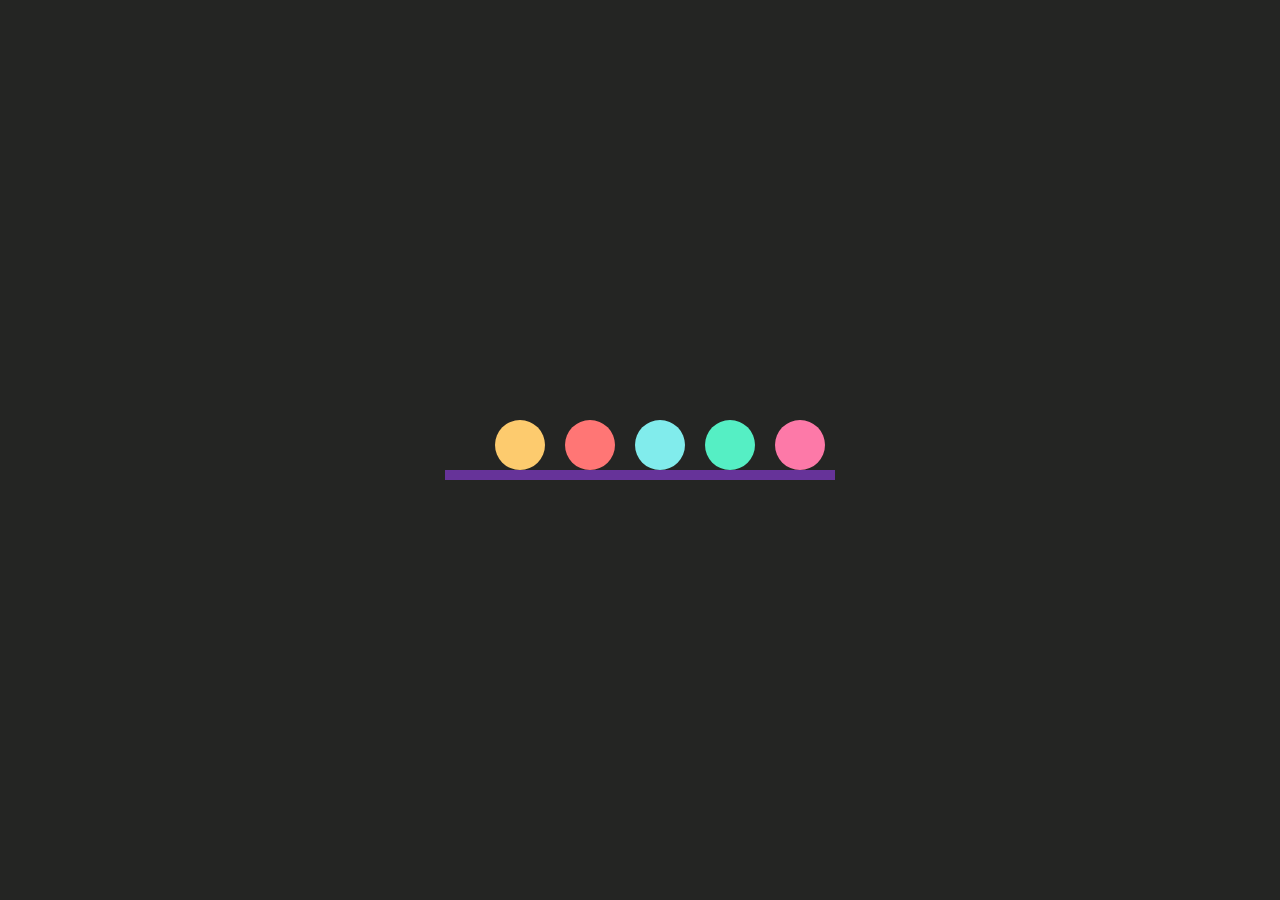
<file: index.html>
<!DOCTYPE html>
<html>
    <head>
        <title> </title>
        <style>
            *{ margin: 0; padding: o; }
            div{
                height: 100vh;
                display: flex;
                justify-content: center;
                align-items: center;
                background-color: rgb(36, 37, 35);
            }
            div ul{
                display: flex;
                border-bottom:  10px solid rebeccapurple;
                
                
            }
            div ul li{
                width: 50px;
                height: 50px;
                list-style: none;
                margin: 0 10px;
                border-radius: 50%;
                animation: bouncy 1s linear infinite;
            }
             @keyframes bouncy{
                 0%{ transform: translateY(0);}
                 50%{ transform: translateY(-150px);}
                 100%{ transform: translateY(0);}
             }
             ul li:nth-child(1){
                 animation-delay: 0.2s;
                 background-color: #fdcb6e;
             }
             ul li:nth-child(2){
                 animation-delay: 0.6s;
                 background-color: #ff7675;
             }
             ul li:nth-child(3){
                 animation-delay: 0.8s;
                 background-color: #81ecec;
             }
             ul li:nth-child(4){
                 animation-delay: 0.4s;
                 background-color: #55efc4;
             }
             ul li:nth-child(5){
                 animation-delay: 0.8s;
                 background-color: #fd79a8;
             }

        </style>
        
    </head>
    <body>
<div>
    <ul>
        <li></li>
        <li></li>
        <li></li>
        <li></li>
        <li></li>

        
    </ul>
</div>   
<script>
    setTimeout(function(){
        window.location.href = './homepage.html';
    }, 3000);
</script>
    </body>

</html>
</file>
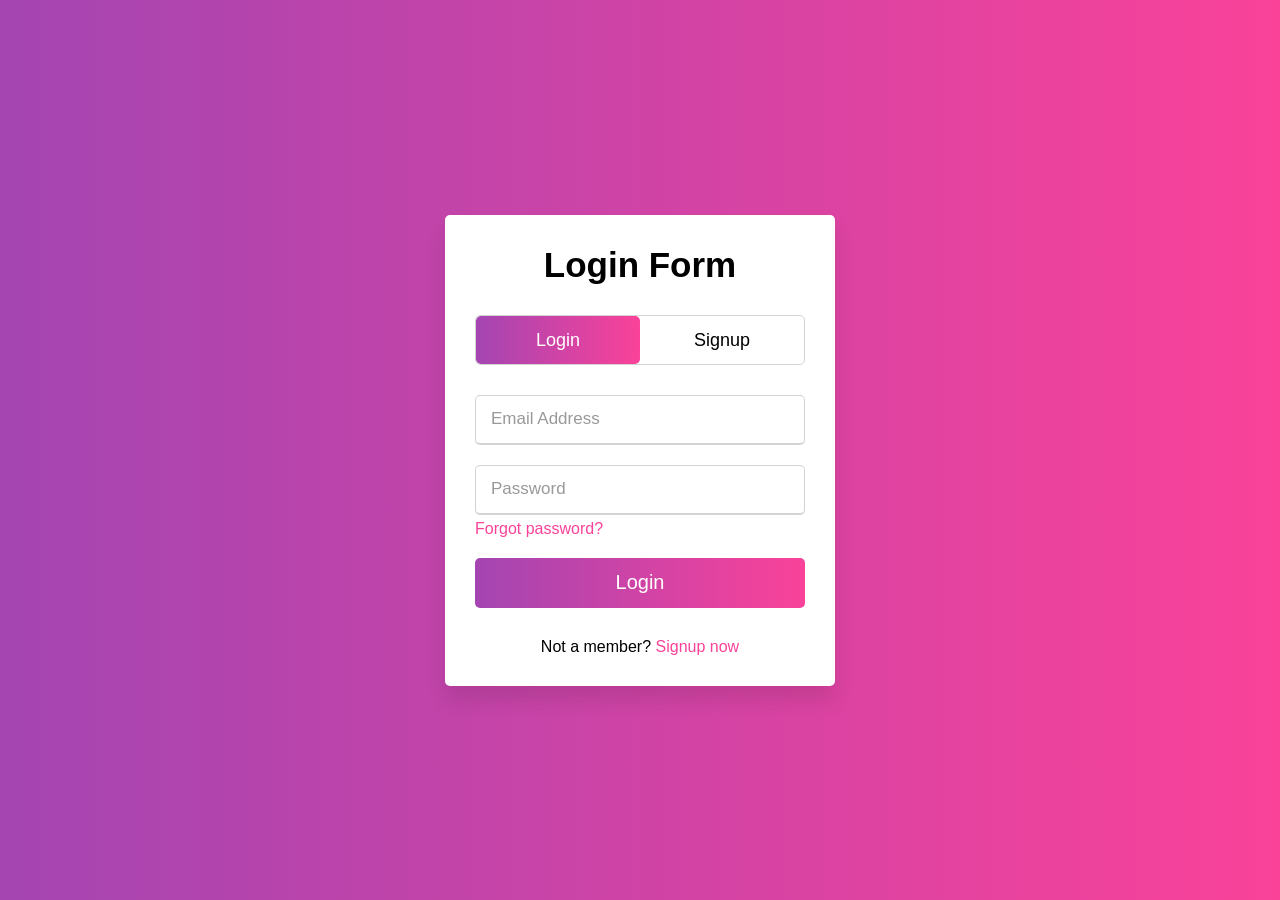
<file: login.html>
<!DOCTYPE html>
<html lang="en" dir="ltr">
   <head>
      <meta charset="utf-8">
      <title>Login and Registration Form in HTML | CodingNepal</title>
      <link rel="stylesheet" href="css/style.css">
      <meta name="viewport" content="width=device-width, initial-scale=1.0">
   </head>
   <body>
      <div class="wrapper">
         <div class="title-text">
            <div class="title login">
               Login Form
            </div>
            <div class="title signup">
               Signup Form
            </div>
         </div>
         <div class="form-container">
            <div class="slide-controls">
               <input type="radio" name="slide" id="login" checked>
               <input type="radio" name="slide" id="signup">
               <label for="login" class="slide login">Login</label>
               <label for="signup" class="slide signup">Signup</label>
               <div class="slider-tab"></div>
            </div>
            <div class="form-inner">
               <form action="#" class="login">
                  <div class="field">
                     <input type="text" placeholder="Email Address" required>
                  </div>
                  <div class="field">
                     <input type="password" placeholder="Password" required>
                  </div>
                  <div class="pass-link">
                     <a href="#">Forgot password?</a>
                  </div>
                  <div class="field btn">
                     <div class="btn-layer"></div>
                     <input type="submit" value="Login">
                  </div>
                  <div class="signup-link">
                     Not a member? <a href="">Signup now</a>
                  </div>
               </form>
               <form action="#" class="signup">
                  <div class="field">
                     <input type="text" placeholder="Email Address" required>
                  </div>
                  <div class="field">
                     <input type="password" placeholder="Password" required>
                  </div>
                  <div class="field">
                     <input type="password" placeholder="Confirm password" required>
                  </div>
                  <div class="field btn">
                     <div class="btn-layer"></div>
                     <input type="submit" value="Signup">
                  </div>
               </form>
            </div>
         </div>
      </div>
      <script>
         const loginText = document.querySelector(".title-text .login");
         const loginForm = document.querySelector("form.login");
         const loginBtn = document.querySelector("label.login");
         const signupBtn = document.querySelector("label.signup");
         const signupLink = document.querySelector("form .signup-link a");
         signupBtn.onclick = (()=>{
           loginForm.style.marginLeft = "-50%";
           loginText.style.marginLeft = "-50%";
         });
         loginBtn.onclick = (()=>{
           loginForm.style.marginLeft = "0%";
           loginText.style.marginLeft = "0%";
         });
         signupLink.onclick = (()=>{
           signupBtn.click();
           return false;
         });
      </script>
   </body>
</html>
</file>
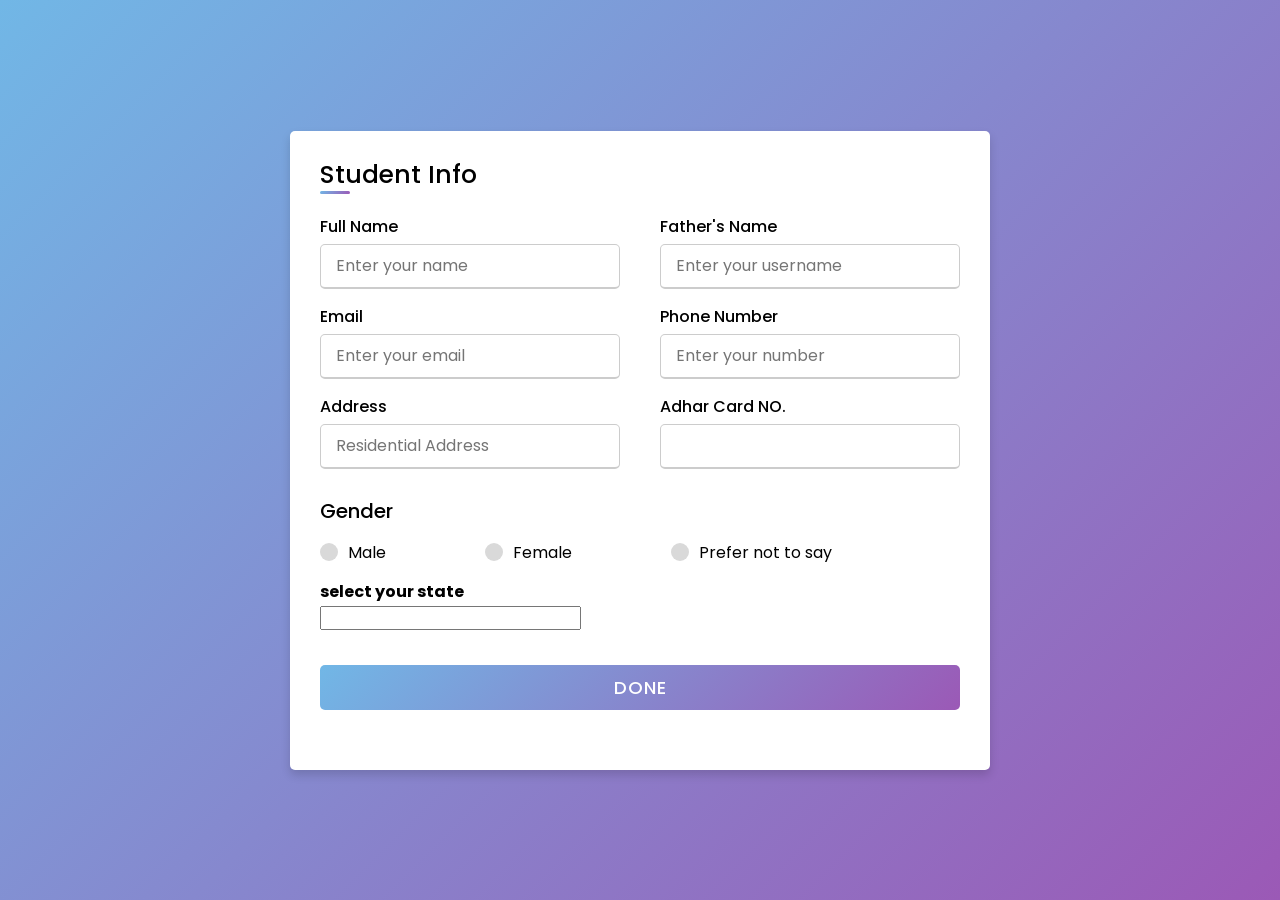
<file: registration1.html>
<!DOCTYPE html>
<html>
  <head>
    <meta charset="UTF-8">
    <title>Registration Form</title>
    <link rel="stylesheet" href="css/style1.css">
     <meta name="viewport" content="width=device-width, initial-scale=1.0">
   </head>
<body>
  <div class="container">
    <div class="title">Student Info</div>
    <div class="content">
      <form action="#">
        <div class="user-details">
          <div class="input-box">
            <span class="details">Full Name</span>
            <input type="text" placeholder="Enter your name" required>
          </div>
          <div class="input-box">
            <span class="details">Father's Name</span>
            <input type="text" placeholder="Enter your username" required>
          </div>
          <div class="input-box">
            <span class="details">Email</span>
            <input type="text" placeholder="Enter your email" required>
          </div>
          <div class="input-box">
            <span class="details">Phone Number</span>
            <input type="text" placeholder="Enter your number" required>
          </div>
          <div class="input-box">
            <span class="details">Address</span>
            <input type="text" placeholder="Residential Address" required>
          </div>
          <div class="input-box">
            <span class="details">Adhar Card NO.</span>
            <input type="text" required>
          </div>
        </div>
        <div class="gender-details">
          <input type="radio" name="gender" id="dot-1">
          <input type="radio" name="gender" id="dot-2">
          <input type="radio" name="gender" id="dot-3">
          <span class="gender-title">Gender</span>
          <div class="category">
            <label for="dot-1">
            <span class="dot one"></span>
            <span class="gender">Male</span>
          </label>
          <label for="dot-2">
            <span class="dot two"></span>
            <span class="gender">Female</span>
          </label>
          <label for="dot-3">
            <span class="dot three"></span>
            <span class="gender">Prefer not to say</span>
            </label>
          </div>
          <DIV><label for="state"><H4>select your state</H4></label>
            <input list="state" name="state" id="state">
                                    <datalist id="state">
               <select >                       
                <option value="Haryana">
                    <option value="uttrakhand">
                        <option value="Himachal pradesh">
                            <option value="Punjab">
                                <option value ="Bihar">
                                    <option value="UP">
                                    </select>                  
                

            </datalist></DIV>
        </div>
        <div class="button">
          <input type="submit" value="DONE">
        </div>
      </form>
    </div>
  </div>

</body>
</html>
</file>
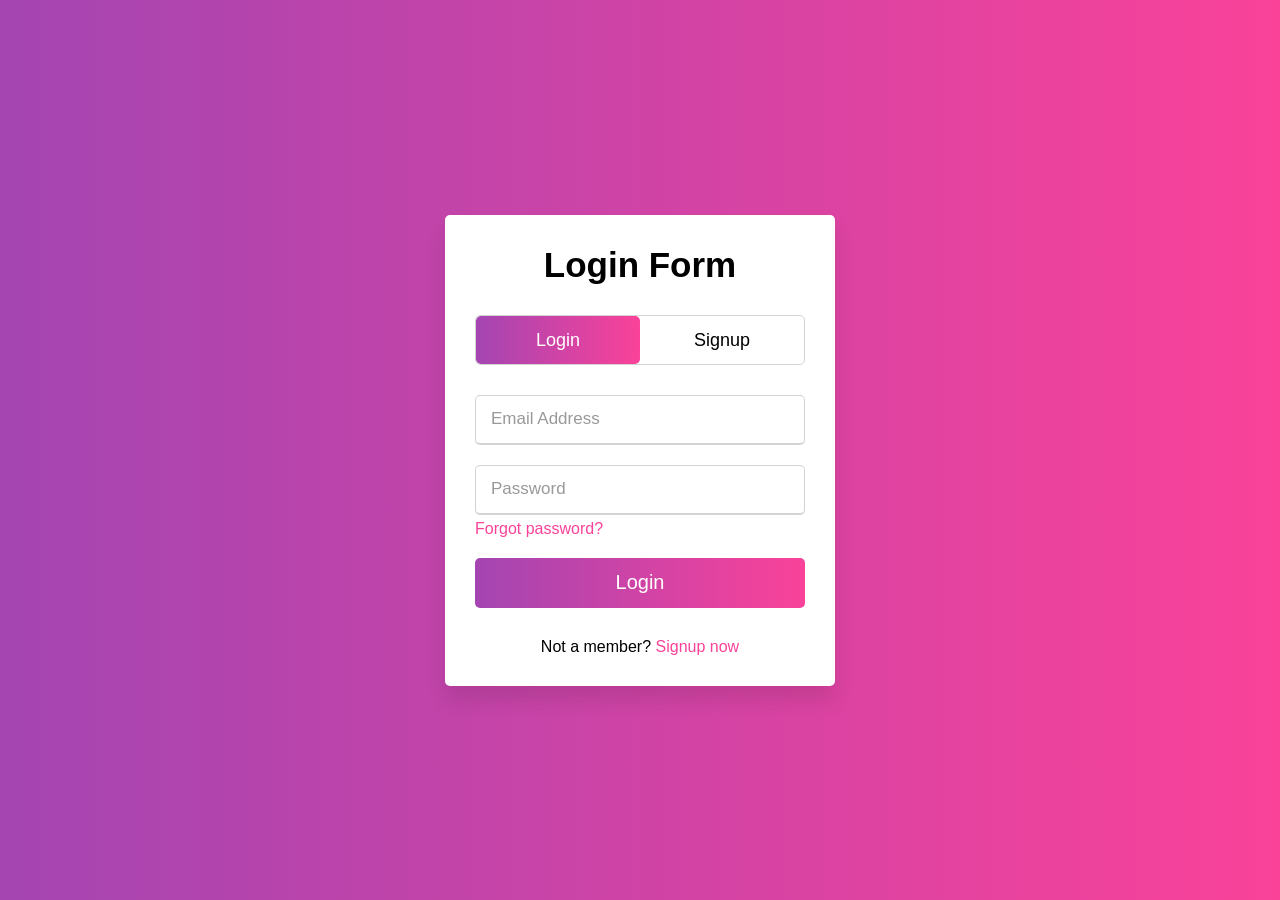
<file: signup.html>
<!DOCTYPE html>
<html lang="en" dir="ltr">
   <head>
      <meta charset="utf-8">
      <title>Login and Registration Form in HTML | CodingNepal</title>
      <link rel="stylesheet" href="css/style.css">
      <meta name="viewport" content="width=device-width, initial-scale=1.0">
   </head>
   <body>
      <div class="wrapper">
         <div class="title-text">
            <div class="title login">
               Login Form
            </div>
            <div class="title signup">
               Signup Form
            </div>
         </div>
         <div class="form-container">
            <div class="slide-controls">
               <input type="radio" name="slide" id="login" checked>
               <input type="radio" name="slide" id="signup">
               <label for="login" class="slide login">Login</label>
               <label for="signup" class="slide signup">Signup</label>
               <div class="slider-tab"></div>
            </div>
            <div class="form-inner">
               <form action="#" class="login">
                  <div class="field">
                     <input type="text" placeholder="Email Address" required>
                  </div>
                  <div class="field">
                     <input type="password" placeholder="Password" required>
                  </div>
                  <div class="pass-link">
                     <a href="#">Forgot password?</a>
                  </div>
                  <div class="field btn">
                     <div class="btn-layer"></div>
                     <input type="submit" value="Login">
                  </div>
                  <div class="signup-link">
                     Not a member? <a href="">Signup now</a>
                  </div>
               </form>
               <form action="#" class="signup">
                  <div class="field">
                     <input type="text" placeholder="Email Address" required>
                  </div>
                  <div class="field">
                     <input type="password" placeholder="Password" required>
                  </div>
                  <div class="field">
                     <input type="password" placeholder="Confirm password" required>
                  </div>
                  <div class="field btn">
                     <div class="btn-layer"></div>
                     <input type="submit" value="Signup">
                  </div>
               </form>
            </div>
         </div>
      </div>
      <script>
         const loginText = document.querySelector(".title-text .login");
         const loginForm = document.querySelector("form.login");
         const loginBtn = document.querySelector("label.login");
         const signupBtn = document.querySelector("label.signup");
         const signupLink = document.querySelector("form .signup-link a");
         signupBtn.onclick = (()=>{
           loginForm.style.marginLeft = "-50%";
           loginText.style.marginLeft = "-50%";
         });
         loginBtn.onclick = (()=>{
           loginForm.style.marginLeft = "0%";
           loginText.style.marginLeft = "0%";
         });
         signupLink.onclick = (()=>{
           signupBtn.click();
           return false;
         });
      </script>
   </body>
</html>
</file>
<file: css/style.css>
*{
    margin: 0;
    padding: 0;
    box-sizing: border-box;
    font-family: 'Poppins', sans-serif;
  }
  html,body{
    display: grid;
    height: 100%;
    width: 100%;
    place-items: center;
    background: -webkit-linear-gradient(left, #a445b2, #fa4299);
  }
  ::selection{
    background: #fa4299;
    color: #fff;
  }
  .wrapper{
    overflow: hidden;
    max-width: 390px;
    background: #fff;
    padding: 30px;
    border-radius: 5px;
    box-shadow: 0px 15px 20px rgba(0,0,0,0.1);
  }
  .wrapper .title-text{
    display: flex;
    width: 200%;
  }
  .wrapper .title{
    width: 50%;
    font-size: 35px;
    font-weight: 600;
    text-align: center;
    transition: all 0.6s cubic-bezier(0.68,-0.55,0.265,1.55);
  }
  .wrapper .slide-controls{
    position: relative;
    display: flex;
    height: 50px;
    width: 100%;
    overflow: hidden;
    margin: 30px 0 10px 0;
    justify-content: space-between;
    border: 1px solid lightgrey;
    border-radius: 5px;
  }
  .slide-controls .slide{
    height: 100%;
    width: 100%;
    color: #fff;
    font-size: 18px;
    font-weight: 500;
    text-align: center;
    line-height: 48px;
    cursor: pointer;
    z-index: 1;
    transition: all 0.6s ease;
  }
  .slide-controls label.signup{
    color: #000;
  }
  .slide-controls .slider-tab{
    position: absolute;
    height: 100%;
    width: 50%;
    left: 0;
    z-index: 0;
    border-radius: 5px;
    background: -webkit-linear-gradient(left, #a445b2, #fa4299);
    transition: all 0.6s cubic-bezier(0.68,-0.55,0.265,1.55);
  }
  input[type="radio"]{
    display: none;
  }
  #signup:checked ~ .slider-tab{
    left: 50%;
  }
  #signup:checked ~ label.signup{
    color: #fff;
    cursor: default;
    user-select: none;
  }
  #signup:checked ~ label.login{
    color: #000;
  }
  #login:checked ~ label.signup{
    color: #000;
  }
  #login:checked ~ label.login{
    cursor: default;
    user-select: none;
  }
  .wrapper .form-container{
    width: 100%;
    overflow: hidden;
  }
  .form-container .form-inner{
    display: flex;
    width: 200%;
  }
  .form-container .form-inner form{
    width: 50%;
    transition: all 0.6s cubic-bezier(0.68,-0.55,0.265,1.55);
  }
  .form-inner form .field{
    height: 50px;
    width: 100%;
    margin-top: 20px;
  }
  .form-inner form .field input{
    height: 100%;
    width: 100%;
    outline: none;
    padding-left: 15px;
    border-radius: 5px;
    border: 1px solid lightgrey;
    border-bottom-width: 2px;
    font-size: 17px;
    transition: all 0.3s ease;
  }
  .form-inner form .field input:focus{
    border-color: #fc83bb;
    /* box-shadow: inset 0 0 3px #fb6aae; */
  }
  .form-inner form .field input::placeholder{
    color: #999;
    transition: all 0.3s ease;
  }
  form .field input:focus::placeholder{
    color: #b3b3b3;
  }
  .form-inner form .pass-link{
    margin-top: 5px;
  }
  .form-inner form .signup-link{
    text-align: center;
    margin-top: 30px;
  }
  .form-inner form .pass-link a,
  .form-inner form .signup-link a{
    color: #fa4299;
    text-decoration: none;
  }
  .form-inner form .pass-link a:hover,
  .form-inner form .signup-link a:hover{
    text-decoration: underline;
  }
  form .btn{
    height: 50px;
    width: 100%;
    border-radius: 5px;
    position: relative;
    overflow: hidden;
  }
  form .btn .btn-layer{
    height: 100%;
    width: 300%;
    position: absolute;
    left: -100%;
    background: -webkit-linear-gradient(right, #a445b2, #fa4299, #a445b2, #fa4299);
    border-radius: 5px;
    transition: all 0.4s ease;;
  }
  form .btn:hover .btn-layer{
    left: 0;
  }
  form .btn input[type="submit"]{
    height: 100%;
    width: 100%;
    z-index: 1;
    position: relative;
    background: none;
    border: none;
    color: #fff;
    padding-left: 0;
    border-radius: 5px;
    font-size: 20px;
    font-weight: 500;
    cursor: pointer;
  }
</file>
<file: css/style1.css>
@import url('https://fonts.googleapis.com/css2?family=Poppins:wght@200;300;400;500;600;700&display=swap');
*{
  margin: 0;
  padding: 0;
  box-sizing: border-box;
  font-family: 'Poppins',sans-serif;
}
body{
  height: 100vh;
  display: flex;
  justify-content: center;
  align-items: center;
  padding: 10px;
  background: linear-gradient(135deg, #71b7e6, #9b59b6);
}
.container{
  max-width: 700px;
  width: 100%;
  background-color: #fff;
  padding: 25px 30px;
  border-radius: 5px;
  box-shadow: 0 5px 10px rgba(0,0,0,0.15);
}
.container .title{
  font-size: 25px;
  font-weight: 500;
  position: relative;
}
.container .title::before{
  content: "";
  position: absolute;
  left: 0;
  bottom: 0;
  height: 3px;
  width: 30px;
  border-radius: 5px;
  background: linear-gradient(135deg, #71b7e6, #9b59b6);
}
.content form .user-details{
  display: flex;
  flex-wrap: wrap;
  justify-content: space-between;
  margin: 20px 0 12px 0;
}
form .user-details .input-box{
  margin-bottom: 15px;
  width: calc(100% / 2 - 20px);
}
form .input-box span.details{
  display: block;
  font-weight: 500;
  margin-bottom: 5px;
}
.user-details .input-box input{
  height: 45px;
  width: 100%;
  outline: none;
  font-size: 16px;
  border-radius: 5px;
  padding-left: 15px;
  border: 1px solid #ccc;
  border-bottom-width: 2px;
  transition: all 0.3s ease;
}
.user-details .input-box input:focus,
.user-details .input-box input:valid{
  border-color: #9b59b6;
}
 form .gender-details .gender-title{
  font-size: 20px;
  font-weight: 500;
 }
 form .category{
   display: flex;
   width: 80%;
   margin: 14px 0 ;
   justify-content: space-between;
 }
 form .category label{
   display: flex;
   align-items: center;
   cursor: pointer;
 }
 form .category label .dot{
  height: 18px;
  width: 18px;
  border-radius: 50%;
  margin-right: 10px;
  background: #d9d9d9;
  border: 5px solid transparent;
  transition: all 0.3s ease;
}
 #dot-1:checked ~ .category label .one,
 #dot-2:checked ~ .category label .two,
 #dot-3:checked ~ .category label .three{
   background: #9b59b6;
   border-color: #d9d9d9;
 }
 form input[type="radio"]{
   display: none;
 }
 form .button{
   height: 45px;
   margin: 35px 0
 }
 form .button input{
   height: 100%;
   width: 100%;
   border-radius: 5px;
   border: none;
   color: #fff;
   font-size: 18px;
   font-weight: 500;
   letter-spacing: 1px;
   cursor: pointer;
   transition: all 0.3s ease;
   background: linear-gradient(135deg, #71b7e6, #9b59b6);
 }
 form .button input:hover{
  /* transform: scale(0.99); */
  background: linear-gradient(-135deg, #71b7e6, #9b59b6);
  }
 @media(max-width: 584px){
 .container{
  max-width: 100%;
}
form .user-details .input-box{
    margin-bottom: 15px;
    width: 100%;
  }
  form .category{
    width: 100%;
  }
  .content form .user-details{
    max-height: 300px;
    overflow-y: scroll;
  }
  .user-details::-webkit-scrollbar{
    width: 5px;
  }
  }
  @media(max-width: 459px){
  .container .content .category{
    flex-direction: column;
  }
}
</file>
